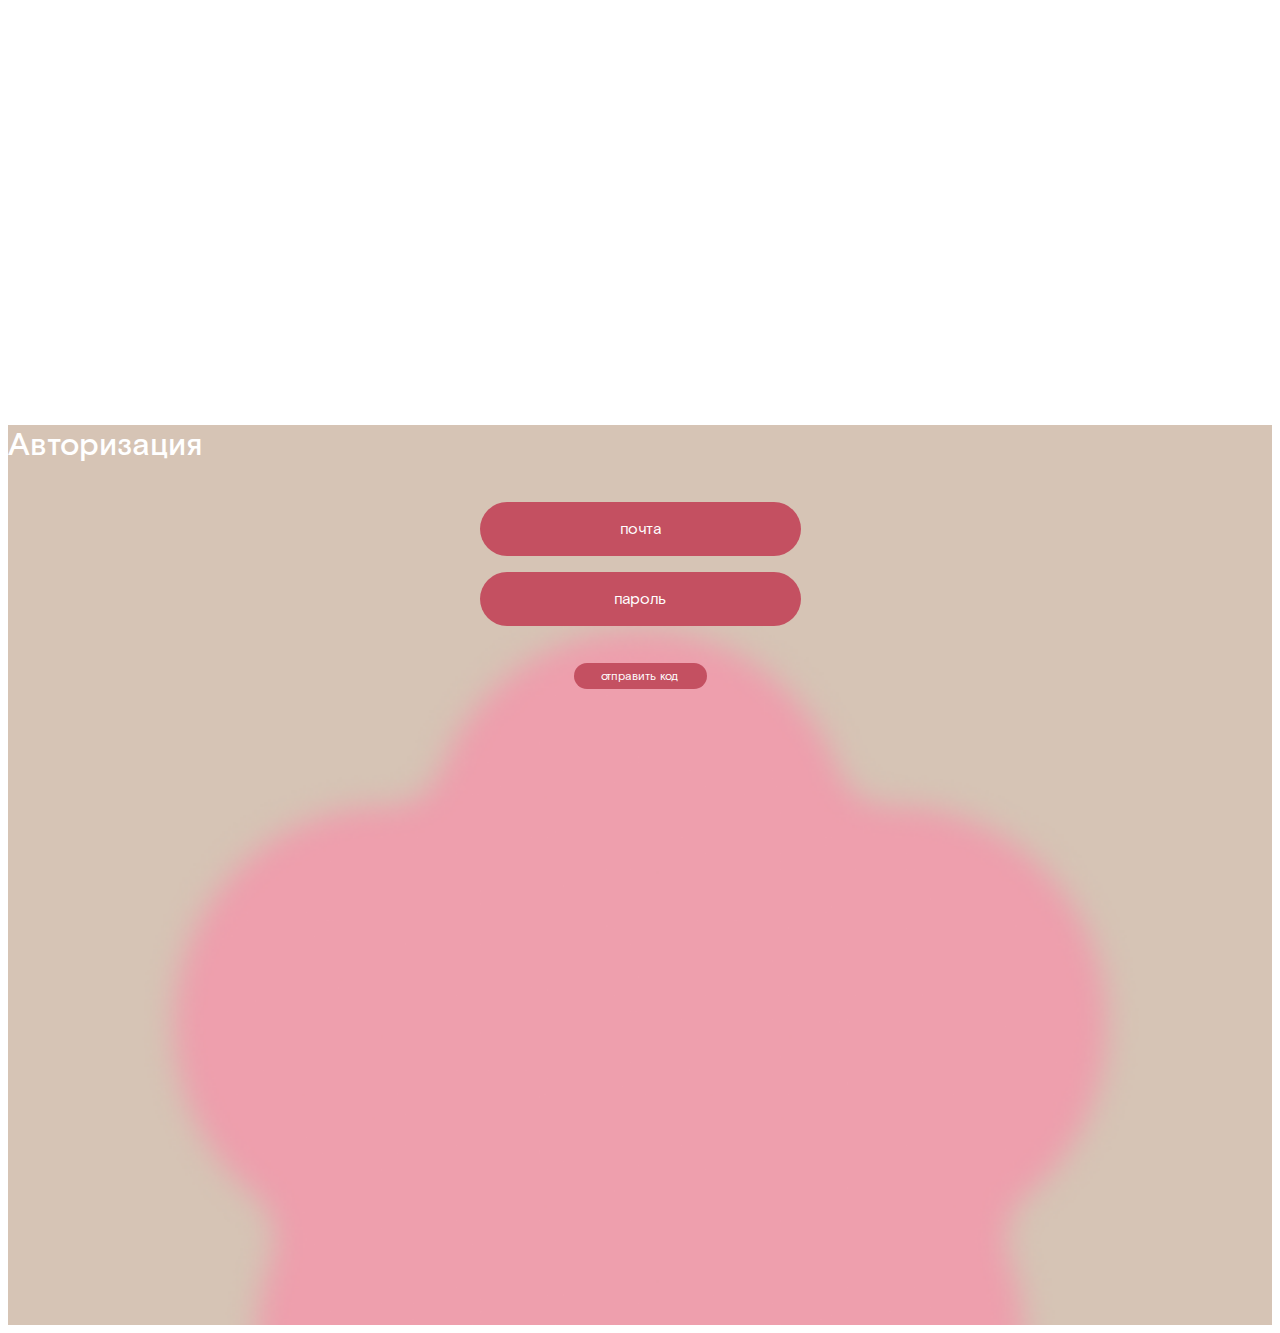
<file: index.html>
<!DOCTYPE html>
<html lang="ru">
<head>
    <meta charset="UTF-8">
    <meta name="viewport" content="width=device-width, initial-scale=1.0">
    <link href="https://cdn.jsdelivr.net/npm/bootstrap@5.0.2/dist/css/bootstrap.min.css" rel="stylesheet" integrity="sha384-EVSTQN3/azprG1Anm3QDgpJLIm9Nao0Yz1ztcQTwFspd3yD65VohhpuuCOmLASjC" crossorigin="anonymous">
    <link rel="stylesheet" href="index.css">
    <title>Kisy</title>
</head>
<body>
    <div class="container-fluid">
        <div class="row justify-content-center">
            <div class="col-4 text-center">
                <h1>Авторизация</h1>
                <form action="#">
                    <input type="email" class="email" placeholder="почта">
                    <input type="password" class="password" placeholder="пароль"> 
                    <button type="submit">отправить код</button>                   
                </form>
                <form action="#" style="display: none;">
                    <input type="text" placeholder="введите код">
                    <button type="submit">подтвердить</button>
                </form>
            </div>
        </div>
    </div>
</body>
</html>
</file>
<file: index.css>
@import 'css/fotns.css';
.container-fluid {
    background: url(img/bg.png);
    background-position: center;
    background-size: cover;
    background-repeat: no-repeat;
    height: 100vh;
}
h1 {
    margin-top: 425px;
    margin-bottom: 36px;
    font-family: 'Basis Grotesque Pro', sans-serif;
    font-weight: 500;
    font-size: 32px;
    color: #fff;
}
input {    
    display: block;
    width: 317px;
    height: 52px;    
    margin: 16px auto;
    background-color: #C45061;    
    border: none;
    border-radius: 30px; 
    font-family: 'Basis Grotesque Pro', sans-serif;
    font-weight: 400;    
    font-size: 16px; 
    color: #fff;
    text-align: center;
}
input::placeholder {
    color: #fff;
    text-align: center;
}
input::-ms-reveal {
    display: none;
}
input:focus {
    border: none;
    outline: none;
}
button {
    display: block;
    width: 133px;
    height: 26px;    
    margin: 37px auto;
    background-color: #C45061;    
    border: none;    
    border-radius: 30px;
    font-family: 'Basis Grotesque Pro', sans-serif;
    font-weight: 400;    
    font-size: 12px;    
    color: #fff;
}
</file>
